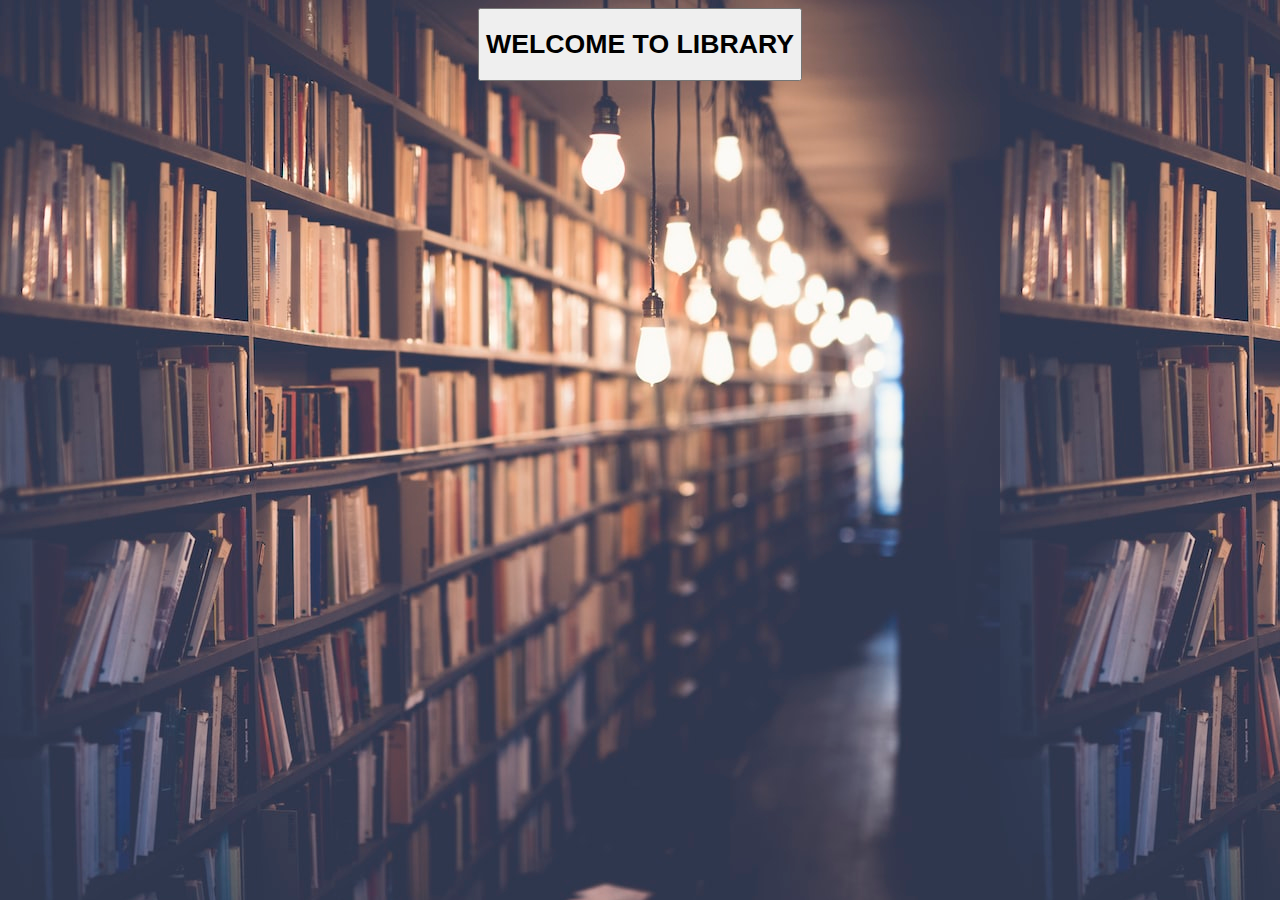
<file: DevRev/index.html>
<html>
    <head>
        <title>Library Management</title>
        <link rel="stylesheet" href="inde.css">
    </head>
    <style> 
        body {
          background-image: url("im.jpg");
          background-color: #cccccc;
        }
        </style>
    <body>
        <center>
        <button class = title><a href = "page1.html" style="text-decoration: none;"><h1 id="title">WELCOME TO LIBRARY</h1></button>
        </center>
    </body>
</html>
</file>
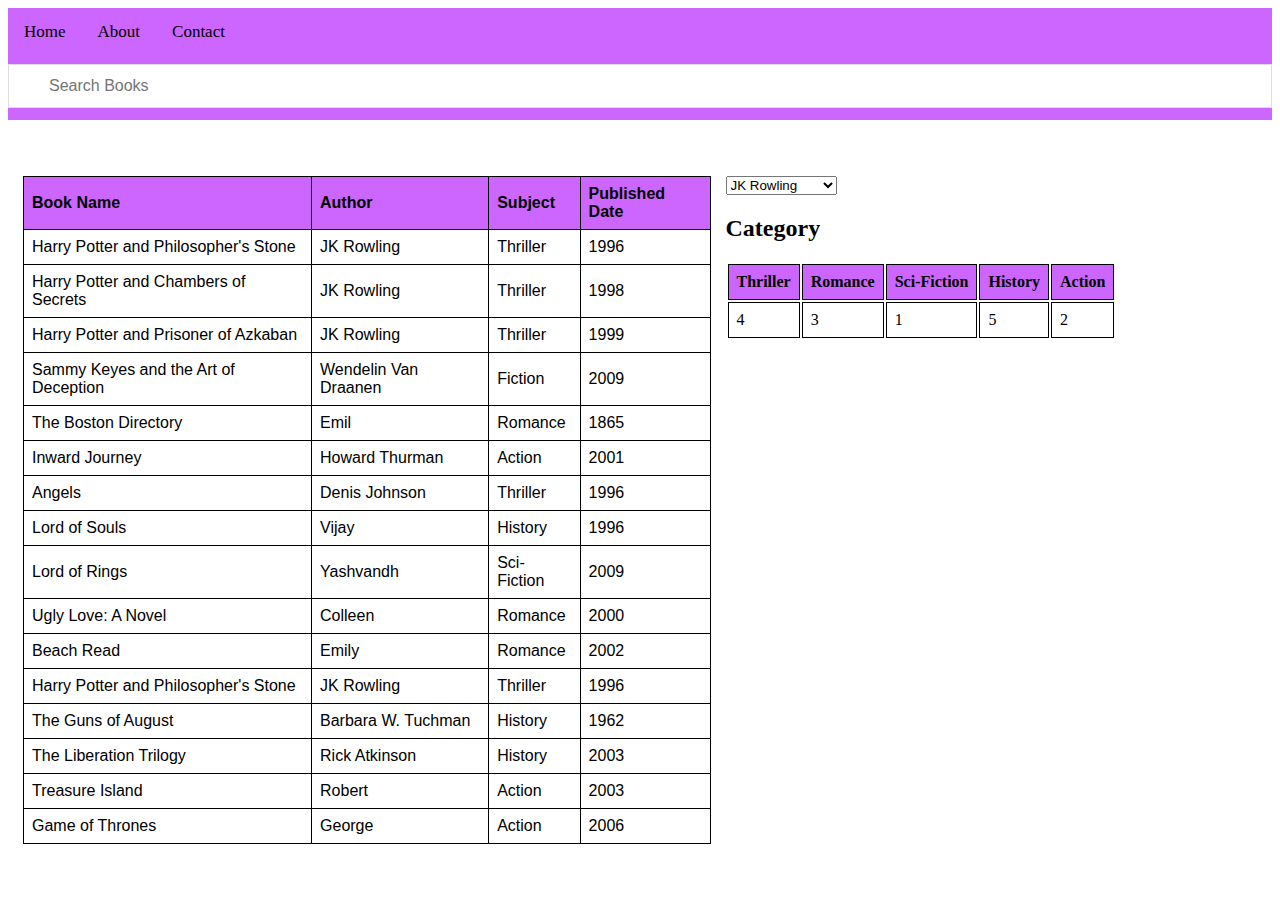
<file: DevRev/page1.html>
<html>
    <head>
        <title>List</title>
        <link rel="stylesheet" href="inde.css">
        <link rel="import" href="script.html">
    </head>

    <body style="background-color:  #ffffff">
        <div class="topnav">
            <a class="active" href="#home">Home</a>
            <a href="#about">About</a>
            <a href="#contact">Contact</a>
            <input type="text" id='myInput' onkeyup='searchTable()' placeholder="Search Books">
          </div>
          <br>
          <br>
          <div class="flex-container">
<div id ="parent">
<table id='myTable'>
    <thead>
    <th>
        Book Name
    </th>
    <th>
        Author
    </th>
    <th>
        Subject
    </th>
    <th>
        Published Date
    </th>
    </thead>
   <tr class = "Thriller">
      <td>Harry Potter and Philosopher's Stone</td>
      <td>JK Rowling</td>
      <td>Thriller</td>
      <td>1996</td>
   </tr>
   <tr class = "Thriller">
    <td>Harry Potter and Chambers of Secrets</td>
    <td>JK Rowling</td>
    <td>Thriller</td>
    <td>1998</td>
 </tr>
 <tr class = "Thriller">
    <td>Harry Potter and Prisoner of Azkaban</td>
    <td>JK Rowling</td>
    <td>Thriller</td>
    <td>1999</td>
 </tr><tr class = "Fiction">
    <td>Sammy Keyes and the Art of Deception</td>
    <td>Wendelin Van Draanen</td>
    <td>Fiction</td>
    <td>2009</td>
 </tr><tr class = "Romance">
    <td>The Boston Directory</td>
    <td>Emil</td>
    <td>Romance</td>
    <td>1865</td>
 </tr><tr class="Action">
    <td>Inward Journey</td>
    <td>Howard Thurman</td>
    <td>Action</td>
    <td>2001</td>
 </tr><tr class="Thriller">
    <td>Angels</td>
    <td>Denis Johnson</td>
    <td>Thriller</td>
    <td>1996</td>
 </tr><tr class="History">
    <td>Lord of Souls</td>
    <td>Vijay</td>
    <td>History</td>
    <td>1996</td>
 </tr><tr class="Sci-Fiction">
    <td>Lord of Rings</td>
    <td>Yashvandh</td>
    <td>Sci-Fiction</td>
    <td>2009</td>
 </tr>
 <tr class="Romance">
    <td>Ugly Love: A Novel</td>
    <td>Colleen</td>
    <td>Romance</td>
    <td>2000</td>
 </tr>
 <tr class="Romance">
    <td>Beach Read</td>
    <td>Emily</td>
    <td>Romance</td>
    <td>2002</td>
 </tr>
 <tr class="History">
    <td>Harry Potter and Philosopher's Stone</td>
    <td>JK Rowling</td>
    <td>Thriller</td>
    <td>1996</td>
 </tr>
 <tr class="History">
    <td id = "book">The Guns of August</td>
    <td id ="author">Barbara W. Tuchman</td>
    <td id = "subject">History</td>
    <td id="year">1962</td>

 </tr>
 <tr class="History">
    <td>The Liberation Trilogy</td>
    <td>Rick Atkinson</td>
    <td>History</td>
    <td>2003</td>
 </tr>
 <tr class="Action">
    <td>Treasure Island</td>
    <td>Robert</td>
    <td>Action</td>
    <td>2003</td>
 </tr>
 <tr class="History">
    <td>Game of Thrones</td>
    <td>George</td>
    <td>Action</td>
    <td>2006</td>
 </tr>
</table>
</div>

<div>
    <select name="authors" id="authors" onchange="aut()">
        <option value="JK">JK Rowling</option>
        <option value="Denis">Denis Johnson</option>
        <option value="George">George</option>
        <option value="Robert">Robert</option>
      </select>
      
        <h2> Category </h2>
        <table>
        <thead>
            <th>Thriller</th>
            <th>Romance</th>
            <th>Sci-Fiction</th>
            <th>History</th>
            <th>Action</th>
        </thead>
        <td> <p id="count1"></td>
        <td> <p id="count2"></td>
        <td id="count3"></td>
        <td id="count4"></td>
        <td id="count5"></td>
    </table>

    
    <!--
        <h2>Published Year</h2>
        <button>2001-2010</button>
        <button>1990-2000</button>
        <h2>Total Number of Books</h2>
    -->
</div>
</div>

<script>
    $(document).ready(function(){
      $("button").click(function(){
          
        // Select all the rows in the table
        // and get the count of the selected elements
        var rowCount = $("#myTable").length;
        alert(rowCount); 
      });
    });
  </script> 
</body>

<script>

    function aut(){
        var obj=document.getElementById("authors");
        alert(obj.selectedIndex);
        var getValue = obj.options[obj.selectedIndex]. value; 
        alert(getValue);
    }

    var parent1 = document.getElementById("parent");
    var nodesSameClass1 = parent1.getElementsByClassName("Thriller");
    console.log(nodesSameClass1.length);
    document.getElementById("count1").innerHTML=nodesSameClass1.length;

    var parent2 = document.getElementById("parent");
    var nodesSameClass2 = parent2.getElementsByClassName("Romance");
    console.log(nodesSameClass2.length);
    document.getElementById("count2").innerHTML=nodesSameClass2.length;

    var parent3 = document.getElementById("parent");
    var nodesSameClass3 = parent3.getElementsByClassName("Sci-Fiction");
    console.log(nodesSameClass3.length);
    document.getElementById("count3").innerHTML=nodesSameClass3.length;

    var parent4 = document.getElementById("parent");
    var nodesSameClass4 = parent4.getElementsByClassName("History");
    console.log(nodesSameClass4.length);
    document.getElementById("count4").innerHTML=nodesSameClass4.length;

    var parent5 = document.getElementById("parent");
    var nodesSameClass5 = parent5.getElementsByClassName("Action");
    console.log(nodesSameClass5.length);
    document.getElementById("count5").innerHTML=nodesSameClass5.length;


function searchTable() {
    var input, filter, found, table, tr, td, i, j;
    input = document.getElementById("myInput");
    filter = input.value.toUpperCase();
    table = document.getElementById("myTable");
    tr = table.getElementsByTagName("tr");
    for (i = 0; i < tr.length; i++) {
        td = tr[i].getElementsByTagName("td");
        for (j = 0; j < td.length; j++) {
            if (td[j].innerHTML.toUpperCase().indexOf(filter) > -1) {
                found = true;
            }
        }
        if (found) {
            tr[i].style.display = "";
            found = false;
        } else {
            tr[i].style.display = "none";
        }
    }
}
function searchpage() {
    doSearch(document.getElementById("MySearch").value);
}


function doSearch(text) {
var catclass = document.getElementById("subject").options;    
var sel;
var classname;
var catselect;
if (window.find && window.getSelection) {
    sel = window.getSelection();
    window.find(text);
    var classname = sel.anchorNode.parentElement.className;
    var catselect = catclass[document.getElementById("subject").selectedIndex].text;
    while (classname !== catselect) {
        if (sel.rangeCount > 0) {
            if (sel.anchorNode.parentElement.className == catclass[document.getElementById("subject").selectedIndex].text) {
                break;
            }
            else {
                doSearch(text);
            }
        }
    }
}
}
</script>
</file>
<file: DevRev/inde.css>
.title{
    display: inline;
    margin-top: auto;
}

#title{
    color: black;
}

#myTable {
    font-family: arial, sans-serif;
    border-collapse: collapse;
    width: 98%;
    border: 1px solid black;
  }
  
  #myTables {
    font-family: arial, sans-serif;
    border-collapse: collapse;
    width: 60%;
    border: 1px solid black;
  }
  
  #myTable tr:hover {background-color: #ddd;}

  th{
    text-align: left;
    padding: 8px;
    border: 1px solid black;
    background-color:  #cc66ff;
  }
  td {
    text-align: left;
    padding: 8px;
    border: 1px solid black;
  }

  
.topnav {
    overflow: hidden;
    background-color:  #cc66ff;
  }
  
  .topnav a {
    float: left;
    display: block;
    color: black;
    text-align: center;
    padding: 14px 16px;
    text-decoration: none;
    font-size: 17px;
  }
  .topnav a:hover {
    background-color: #ddd;
    color: black;
  }

  .topnav input[type=text] {
    padding: 6px;
    border: none;
    width: 10px;
    margin-top: 8px;
    margin-right: 16px;
    font-size: 17px;
  }
  
  @media screen and (max-width: 600px) {
    .topnav a, .topnav input[type=text] {
      float: none;
      display: block;
      text-align: left;
      width: 100%;
      margin: 0;
      padding: 14px;
    }
    .topnav input[type=text] {
      border: 1px solid #ccc;
    }
  }

  .flex-container {
    display: flex;
    margin: 5px auto;
    padding: 15px;
    border-radius: 15px;
   -moz-border-radius: 15px;
}

  #myInput {
    background-position: 10px 12px; /* Position the search icon */
    background-repeat: no-repeat; /* Do not repeat the icon image */
    width: 100%; /* Full-width */
    font-size: 16px; /* Increase font-size */
    padding: 12px 20px 12px 40px; /* Add some padding */
    border: 1px solid #ddd; /* Add a grey border */
    margin-bottom: 12px; /* Add some space below the input */
  }
  
  #myUL {
    /* Remove default list styling */
    list-style-type: none;
    padding: 0;
    margin: 0;
  }
  
  #myUL li a {
    border: 1px solid #ddd; /* Add a border to all links */
    margin-top: -1px; /* Prevent double borders */
    background-color: #f6f6f6; /* Grey background color */
    padding: 12px; /* Add some padding */
    text-decoration: none; /* Remove default text underline */
    font-size: 18px; /* Increase the font-size */
    color: black; /* Add a black text color */
    display: block; /* Make it into a block element to fill the whole list */
  }
  
  #myUL li a:hover:not(.header) {
    background-color: #eee; /* Add a hover effect to all links, except for headers */
  }
</file>
